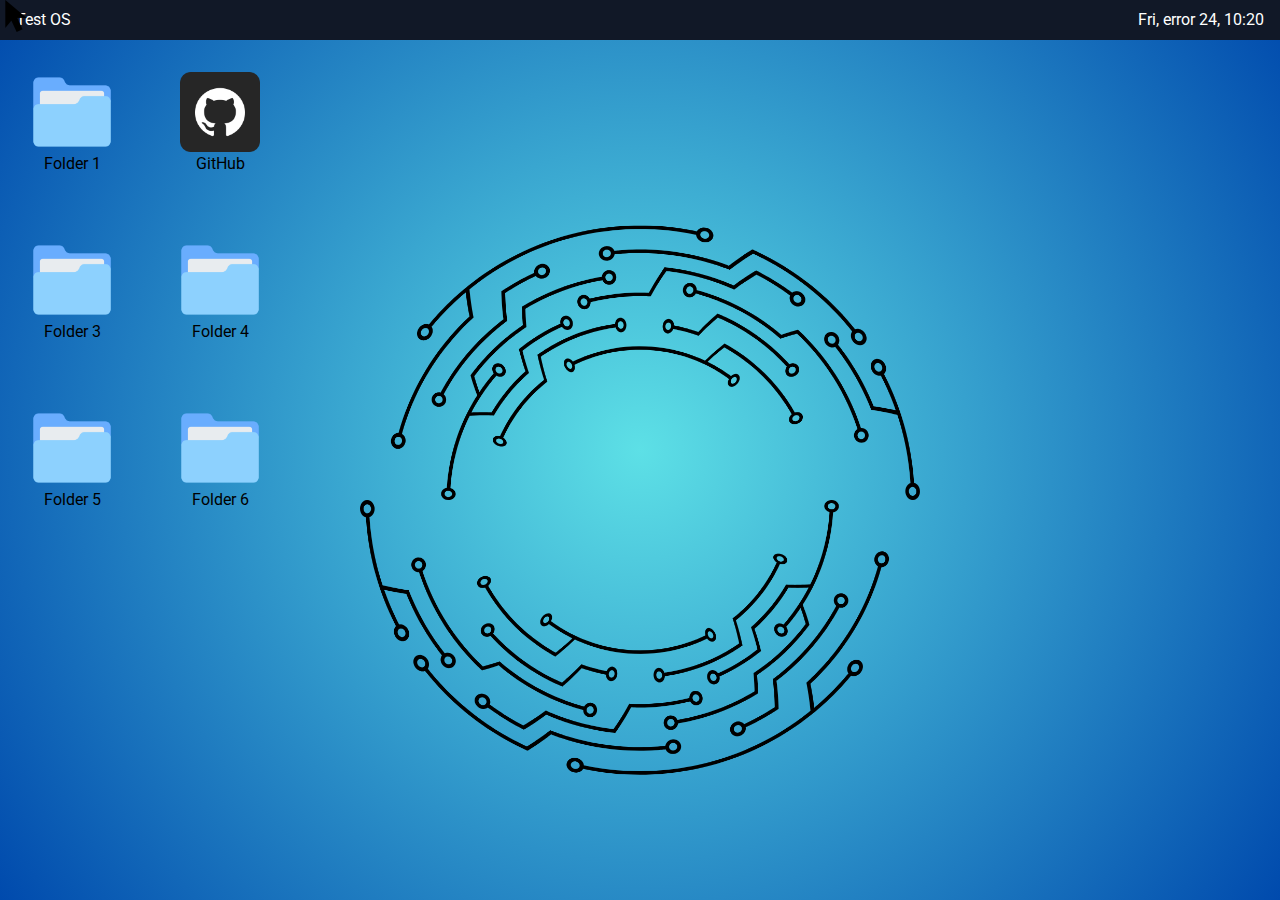
<file: index.html>
<!DOCTYPE html>
<html lang="en">
<head>
    <meta charset="UTF-8">
    <meta name="viewport" content="width=device-width, initial-scale=1.0">
    <title>Desktop Simulator</title>
    <link rel="preconnect" href="https://fonts.googleapis.com">
    <link rel="preconnect" href="https://fonts.gstatic.com" crossorigin>
    <link href="https://fonts.googleapis.com/css2?family=Roboto&display=swap" rel="stylesheet">
    <link rel="stylesheet" href="src/style/main.css">
</head>
<body>
    <div class="cursor-custom z-50 absolute pointer-events-none" id="cursor-custom">
        <img src="src/images/cursor.png" alt="cursor">
    </div>
    <div class="flex header-control-panel bg-gray-900 h-10 flex-row justify-between prevent-select">
        <p class="pt-2 ml-4 text-white font-sans">Test OS</p>
        <p class="pt-2 mr-4 text-white font-sans" data="output"><span id="time"></span></p>
    </div>
    <div class="main absolute z-20">
        <div class="icon1-2-container block prevent-select">
            <div class="icon" data-folder1>
            <img class="pointer-events-none h-20 w-20 inline-block" src="src/images/folder.png" alt="Folder 1">
            <p class="font-sans flex pl-3 w-fit text-black text-center">Folder 1</p>
            </div>
            <div class="icon" data-folder2>
                <img class="pointer-events-none h-20 w-20 inline-block" src="src/images/github.png" alt="Github">
                <p class="font-sans flex pl-4 w-fit text-black text-center">GitHub</p>
            </div>
        </div>
        <div class="icon3-4-container block prevent-select">
            <div class="icon" data-folder3>
                <img class="pointer-events-none h-20 w-20 inline-block" data="accent" src="src/images/folder.png" alt="Folder 1">
                <p class="font-sans flex pl-3 w-fit text-black text-center">Folder 3</p>
            </div>
            <div class="icon" data-folder4>
                <img class="pointer-events-none h-20 w-20 inline-block" data="accent" src="src/images/folder.png" alt="Folder 1">
                <p class="font-sans flex pl-3 w-fit text-black text-center">Folder 4</p>
            </div>
        </div>
        <div class="icon5-6-container block prevent-select z-20">
            <div class="icon" data-folder5>
                <img class="pointer-events-none h-20 w-20 inline-block" data="accent" src="src/images/folder.png" alt="Folder 1">
                <p class="font-sans flex pl-3 w-fit text-black text-center">Folder 5</p>
            </div>
            <div class="icon" data-folder6>
                <img class="pointer-events-none h-20 w-20 inline-block" data="accent" src="src/images/folder.png" alt="Folder 1">
                <p class="font-sans flex pl-3 w-fit text-black text-center">Folder 6</p>
            </div>
        </div>
    </div>
    <div class="logo flex relative justify-center z-10 position pointer-events-none">
        <img class="logo-size" src="src/images/Logo.png" alt="logo">
    </div>
    <!-- <iframe crossorigin='anonymous' src="https://github.com/alxww55" frameborder="0"></iframe> -->
</body>
<script src="src/script/main.js" type="module"></script>
</html>
</file>
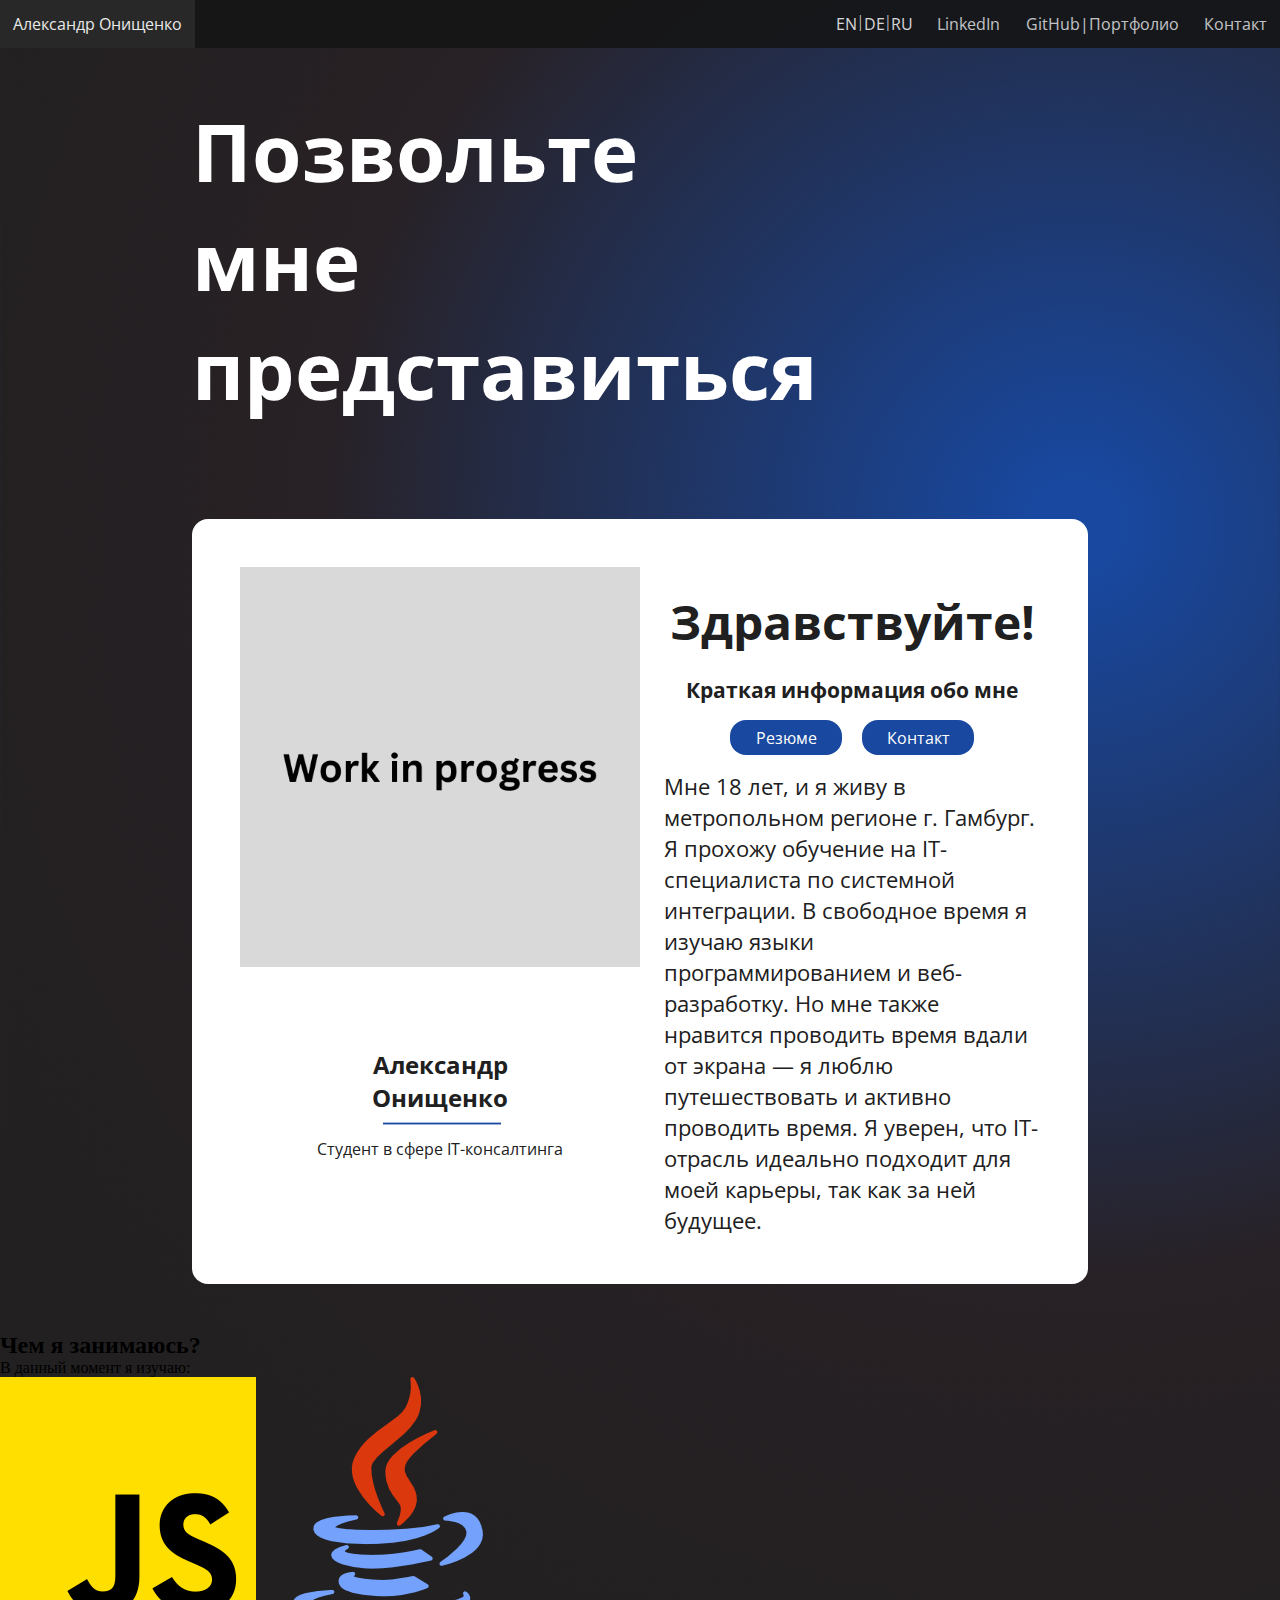
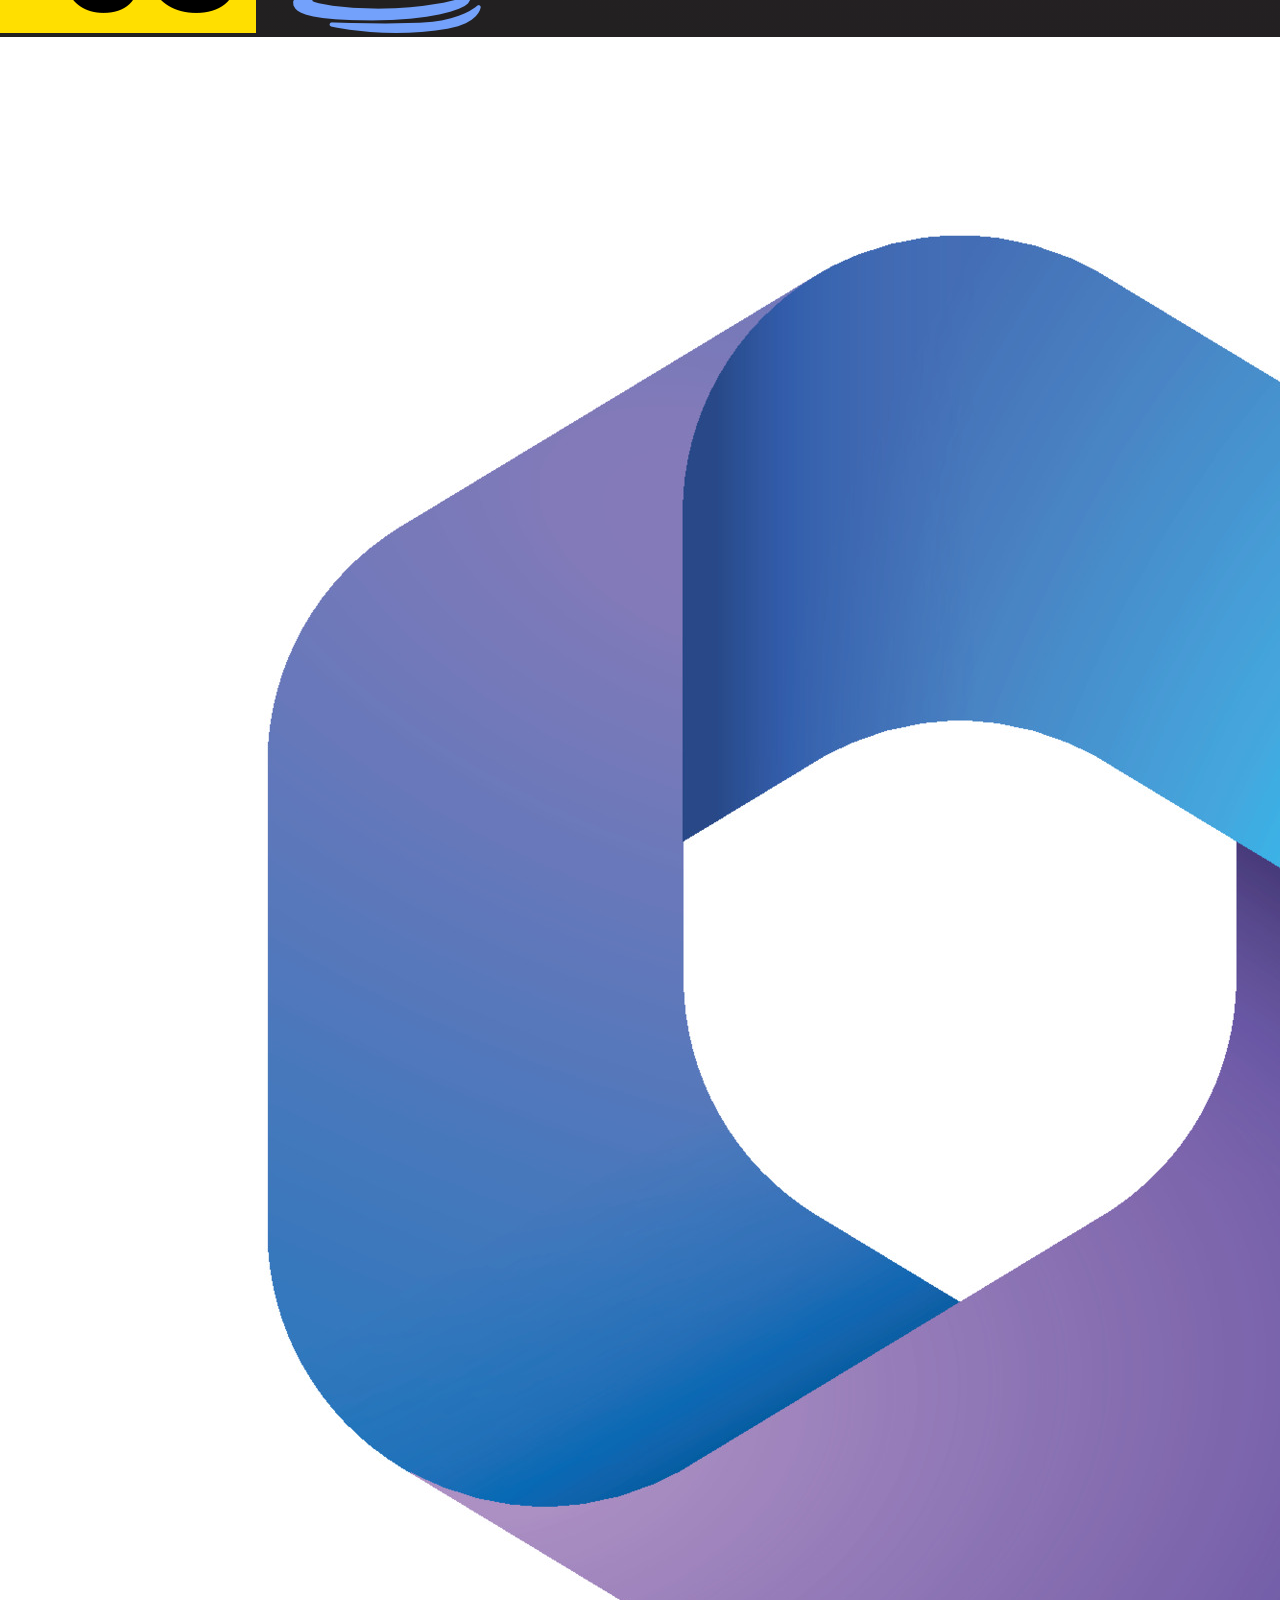
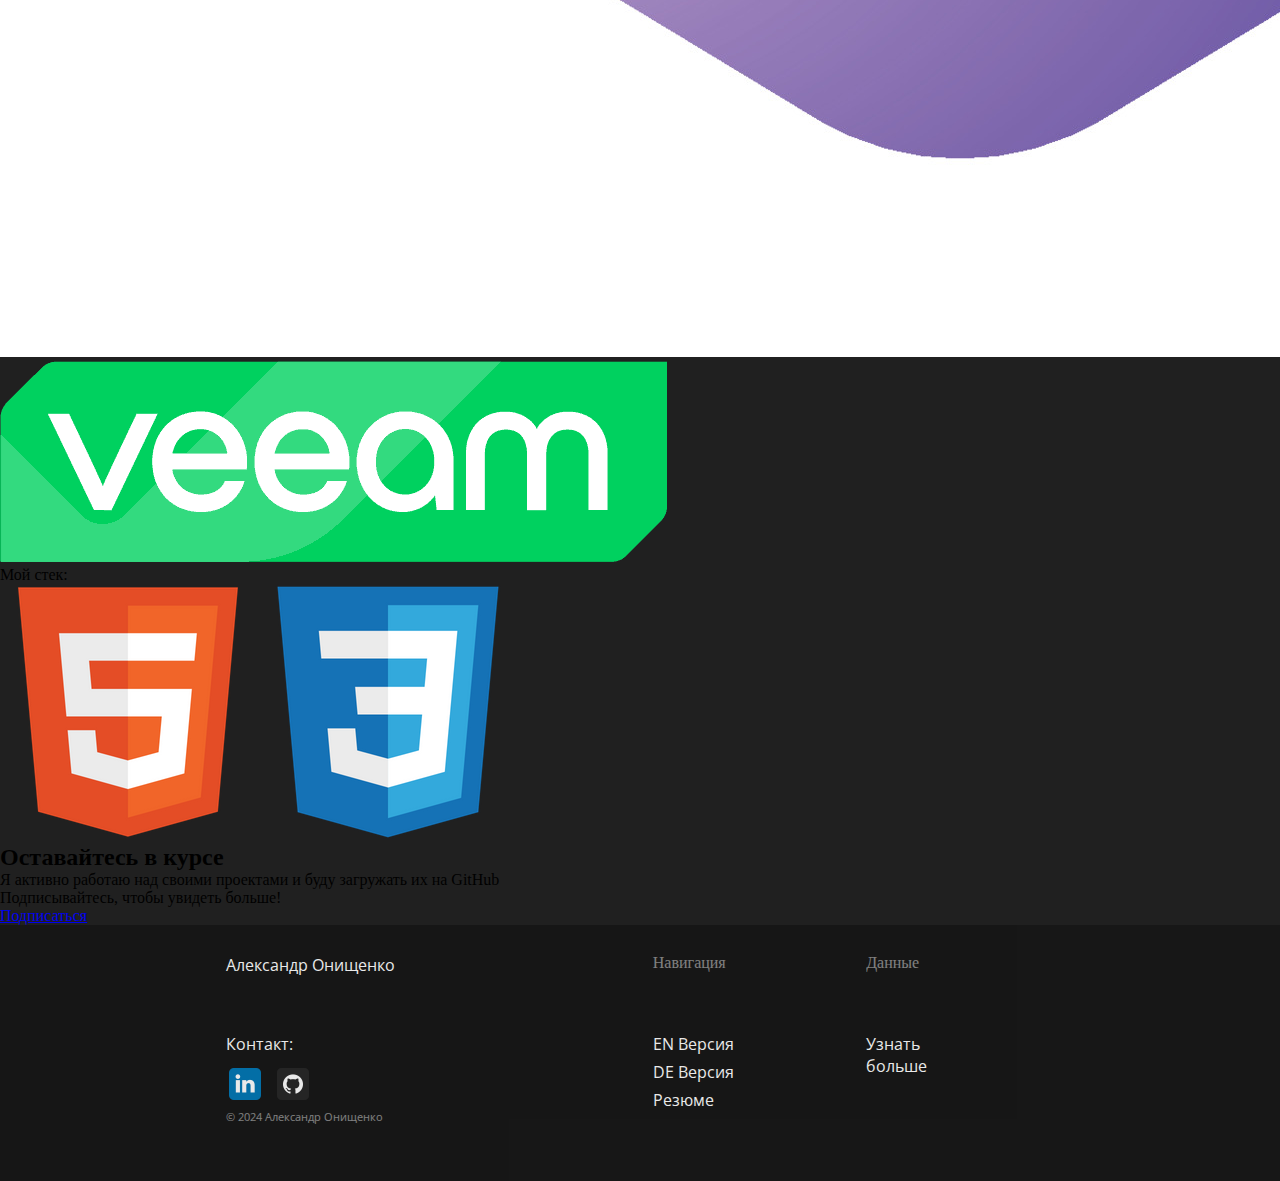
<file: index-ru.html>
<!DOCTYPE html>
<html lang="en">

<head>
    <meta charset="UTF-8">
    <meta name="viewport" content="width=device-width, initial-scale=1.0">
    <title>А. Онищенко | Home</title>
    <link rel="shortcut icon" href="static/images/home.png" type="image/x-icon">
    <link rel="preconnect" href="https://fonts.googleapis.com">
    <link rel="preconnect" href="https://fonts.gstatic.com" crossorigin>
    <link href="https://fonts.googleapis.com/css2?family=Open+Sans:ital,wght@0,300..800;1,300..800&display=swap"
        rel="stylesheet">
    <link rel="stylesheet" href="static/styles/navpanel-dark.css">
    <link rel="stylesheet" href="static/styles/contents-dark.css">
    <link rel="stylesheet" href="static/styles/footer-dark.css">
    <style>
        body {
            background-image:
            radial-gradient(circle farthest-corner at 84% 12%, rgb(24 72 160) 1%, rgb(40 33 37) 19%, rgb(34 32 33) 30%, rgb(32, 32, 32) 50%);
            position: relative;
            background-size: 100% 200%;
            background: -ms-radial-gradient(circle farthest-corner at 84% 12%, rgb(24 72 160) 1%, rgb(40 33 37) 19%, rgb(34 32 33) 30%, rgb(32, 32, 32) 50%); /* IE10 */  
            background: -moz-radial-gradient(circle farthest-corner at 84% 12%, rgb(24 72 160) 1%, rgb(40 33 37) 19%, rgb(34 32 33) 30%, rgb(32, 32, 32) 50%); /* FF 3.6+ */  
            background: -webkit-radial-gradient(circle farthest-corner at 84% 12%, rgb(24 72 160) 1%, rgb(40 33 37) 19%, rgb(34 32 33) 30%, rgb(32, 32, 32) 50%); /* Safari 5.1+, Chrome 10+ */  
            background: -webkit-gradient(radial, circle farthest-corner at 84% 12%, rgb(24 72 160) 1%, rgb(40 33 37) 19%, rgb(34 32 33) 30%, rgb(32, 32, 32) 50%); /* Safari 4+, Chrome 2+ */  
            filter: progid:DXImageTransform.Microsoft.gradient(startColorstr='#000000', endColorstr=transparent); /* IE6 & IE7 */  
            background: -o-radial-gradient(circle farthest-corner at 84% 12%, rgb(24 72 160) 1%, rgb(40 33 37) 19%, rgb(34 32 33) 30%, rgb(32, 32, 32) 50%); /* Opera 11.10 */  
            background: radial-gradient(circle farthest-corner at 84% 12%, rgb(24 72 160) 1%, rgb(40 33 37) 19%, rgb(34 32 33) 30%, rgb(32, 32, 32) 50%); /* the standard */  
            -ms-filter: "progid:DXImageTransform.Microsoft.gradient(startColorstr='#000000', endColorstr=transparent)"; /* IE8+ */  
            z-index: 1;
        }
    </style>
</head>

<body>
    <header>
        <div class="header-dark">
            <div class="navpanel-dark">
                <nav>
                    <ul>
                        <li><a href="index.html">Александр Онищенко</a></li>
                    </ul>
                </nav>
                <nav>
                    <ul>
                        <div class="language-sel-dark">
                            <li><a href="index.html">EN</a></li>
                            <p>|</p>
                            <li><a href="index-de.html">DE</a></li>
                            <p>|</p>
                            <li><a class="last-language-bar-margin-right" href="index-ru.html">RU</a></li>
                        </div>
                        <div class="dropbox-dark">
                            <button class="nav-btn-dark">&#9776</button>
                            <div class="dropbox-links-dark">
                                <li><a href="https://www.linkedin.com/in/oleksandr-onishchenko"
                                        target="_blank">LinkedIn</a></li>
                                <li><a href="https://github.com/alxww55" target="_blank">GitHub|Портфолио</a></li>
                                <li><a href="#">Контакт</a></li>
                            </div>
                        </div>
                    </ul>
                </nav>
            </div>
        </div>
    </header>
    <main>
        <div class="main-container">
            <div class="introducing-header-dark">
                <h1 id="ru-h1">Позвольте<br>мне<br>представиться</h1>
            </div> 
            <div class="main-body-dark">
                <div class="photo-cont-dark">
                <div class="photo-avatar-dark">
                    <img src="static/images/Work in progress.png" alt="Photo from Oleksandr Onishchenko">
                </div>
                <div class="text-card-dark">
                    <h2>Александр</h2>
                    <h2>Онищенко</h2>
                    <img src="static/images/separator-bar-darkblue.png" alt="Separator bar">
                    <p>Студент в сфере IT-консалтинга</p>
                </div>
                </div>
                <div class="text-cont-dark">
                <h1 id="ru-version">Здравствуйте!</h1>
                <h3 id="ru-information">Краткая информация обо мне</h3>
                <div class="buttons-dark">
                    <div class="cv-show-button-dark">
                        <a href="#">Резюме</a>
                    </div>
                    <div class="contact-button-dark">
                        <a href="#">Контакт</a>
                    </div>
                </div>
                <div class="about-me-dark">
                    <p> Мне 18 лет, и я живу в метропольном регионе г. Гамбург. Я прохожу обучение на IT-специалиста по системной
                        интеграции. В свободное время я изучаю языки программированием и веб-разработку. Но мне также
                        нравится проводить время вдали от экрана — я люблю путешествовать и активно проводить время. Я уверен, что IT-отрасль идеально подходит для моей карьеры, так как за
                        ней будущее.
                    </p>
                </div>
            </div>
            </div>
            <div class="skills-dark">
                <h2 id="ru-h1">Чем я занимаюсь?</h2>
            </div>
            <div class="skills-container-dark">
                <p id="ru-information">В данный момент я изучаю: </p>
                <div class="logos-container-dark">
                    <img src="static/images/js.png" alt="JavaScript">
                    <img src="static/images/java.png" alt="Java logo">
                    <img src="static/images/ms365.jpg" alt="MS 365">
                    <img src="static/images/veeam.png" alt="Veeam">
                </div>
                    <p id="ru-information">Мой стек: </p>
                <div class="logos-container-dark">
                        <img src="static/images/html5.png" alt="HTML5 Logo">
                        <img src="static/images/css3.png" alt="CSS3 Logo">
                </div>
            </div>
            <div class="coming-soon-dark">
                <h2 id="ru-h1">Оставайтесь в курсе</h2>
            </div>
            <div class="coming-soon-container">
                <p id="ru-information">Я активно работаю над своими проектами и буду загружать их на GitHub</p>
                <p id="ru-information">Подписывайтесь, чтобы увидеть больше!</p>
                <div class="follow-me-btn">
                    <div class="follow-me-dark">
                        <a href="https://github.com/alxww55" target="_blank">Подписаться</a>
                    </div>
                </div>
            </div>
        </div>
    </main>
    <footer>
        <div class="footer-dark">
            <div class="footer-left-side">
                <div class="name-footer-dark">
                    <p id="ru-information">Александр Онищенко</p>
                </div>
                <div class="text-left-footer">
                    <p id="ru-information">Контакт:</p>
                    <div class="contact-icons-footer">
                        <a href="https://www.linkedin.com/in/oleksandr-onishchenko"><img
                                src="static/images/linkedin.png" alt="LinkedIn Icon"></a></li>
                        <a href="https://github.com/alxww55"><img src="static/images/github.png" alt="GitHub Icon"></a>
                    </div>
                    <p class="copyright">© 2024 Александр Онищенко</p>
                </div>
            </div>
            <div class="footer-right-side">
                <div class="info-footer-right">
                    <p id="ru-information">Навигация</p>
                    <ul>
                        <li><a href="index-en.html">EN Версия</a></li>
                        <li><a href="index-de.html">DE Версия</a></li>
                        <li><a href="#">Резюме</a></li>
                    </ul>
                </div>
            </div>
            <div class="cookies-info">
                <p id="ru-information">Данные</p>
                <ul>
                    <li><a href="">Узнать больше</a></li>
                </ul>
            </div>
        </div>
    </footer>
</body>

</html>
</file>
<file: src/style/main.css>
*, ::before, ::after {
  --tw-border-spacing-x: 0;
  --tw-border-spacing-y: 0;
  --tw-translate-x: 0;
  --tw-translate-y: 0;
  --tw-rotate: 0;
  --tw-skew-x: 0;
  --tw-skew-y: 0;
  --tw-scale-x: 1;
  --tw-scale-y: 1;
  --tw-pan-x:  ;
  --tw-pan-y:  ;
  --tw-pinch-zoom:  ;
  --tw-scroll-snap-strictness: proximity;
  --tw-gradient-from-position:  ;
  --tw-gradient-via-position:  ;
  --tw-gradient-to-position:  ;
  --tw-ordinal:  ;
  --tw-slashed-zero:  ;
  --tw-numeric-figure:  ;
  --tw-numeric-spacing:  ;
  --tw-numeric-fraction:  ;
  --tw-ring-inset:  ;
  --tw-ring-offset-width: 0px;
  --tw-ring-offset-color: #fff;
  --tw-ring-color: rgb(59 130 246 / 0.5);
  --tw-ring-offset-shadow: 0 0 #0000;
  --tw-ring-shadow: 0 0 #0000;
  --tw-shadow: 0 0 #0000;
  --tw-shadow-colored: 0 0 #0000;
  --tw-blur:  ;
  --tw-brightness:  ;
  --tw-contrast:  ;
  --tw-grayscale:  ;
  --tw-hue-rotate:  ;
  --tw-invert:  ;
  --tw-saturate:  ;
  --tw-sepia:  ;
  --tw-drop-shadow:  ;
  --tw-backdrop-blur:  ;
  --tw-backdrop-brightness:  ;
  --tw-backdrop-contrast:  ;
  --tw-backdrop-grayscale:  ;
  --tw-backdrop-hue-rotate:  ;
  --tw-backdrop-invert:  ;
  --tw-backdrop-opacity:  ;
  --tw-backdrop-saturate:  ;
  --tw-backdrop-sepia:  ;
  --tw-contain-size:  ;
  --tw-contain-layout:  ;
  --tw-contain-paint:  ;
  --tw-contain-style:  ;
}

::backdrop {
  --tw-border-spacing-x: 0;
  --tw-border-spacing-y: 0;
  --tw-translate-x: 0;
  --tw-translate-y: 0;
  --tw-rotate: 0;
  --tw-skew-x: 0;
  --tw-skew-y: 0;
  --tw-scale-x: 1;
  --tw-scale-y: 1;
  --tw-pan-x:  ;
  --tw-pan-y:  ;
  --tw-pinch-zoom:  ;
  --tw-scroll-snap-strictness: proximity;
  --tw-gradient-from-position:  ;
  --tw-gradient-via-position:  ;
  --tw-gradient-to-position:  ;
  --tw-ordinal:  ;
  --tw-slashed-zero:  ;
  --tw-numeric-figure:  ;
  --tw-numeric-spacing:  ;
  --tw-numeric-fraction:  ;
  --tw-ring-inset:  ;
  --tw-ring-offset-width: 0px;
  --tw-ring-offset-color: #fff;
  --tw-ring-color: rgb(59 130 246 / 0.5);
  --tw-ring-offset-shadow: 0 0 #0000;
  --tw-ring-shadow: 0 0 #0000;
  --tw-shadow: 0 0 #0000;
  --tw-shadow-colored: 0 0 #0000;
  --tw-blur:  ;
  --tw-brightness:  ;
  --tw-contrast:  ;
  --tw-grayscale:  ;
  --tw-hue-rotate:  ;
  --tw-invert:  ;
  --tw-saturate:  ;
  --tw-sepia:  ;
  --tw-drop-shadow:  ;
  --tw-backdrop-blur:  ;
  --tw-backdrop-brightness:  ;
  --tw-backdrop-contrast:  ;
  --tw-backdrop-grayscale:  ;
  --tw-backdrop-hue-rotate:  ;
  --tw-backdrop-invert:  ;
  --tw-backdrop-opacity:  ;
  --tw-backdrop-saturate:  ;
  --tw-backdrop-sepia:  ;
  --tw-contain-size:  ;
  --tw-contain-layout:  ;
  --tw-contain-paint:  ;
  --tw-contain-style:  ;
}

/*
! tailwindcss v3.4.17 | MIT License | https://tailwindcss.com
*/

/*
1. Prevent padding and border from affecting element width. (https://github.com/mozdevs/cssremedy/issues/4)
2. Allow adding a border to an element by just adding a border-width. (https://github.com/tailwindcss/tailwindcss/pull/116)
*/

*,
::before,
::after {
  box-sizing: border-box;
  /* 1 */
  border-width: 0;
  /* 2 */
  border-style: solid;
  /* 2 */
  border-color: #e5e7eb;
  /* 2 */
}

::before,
::after {
  --tw-content: '';
}

/*
1. Use a consistent sensible line-height in all browsers.
2. Prevent adjustments of font size after orientation changes in iOS.
3. Use a more readable tab size.
4. Use the user's configured `sans` font-family by default.
5. Use the user's configured `sans` font-feature-settings by default.
6. Use the user's configured `sans` font-variation-settings by default.
7. Disable tap highlights on iOS
*/

html,
:host {
  line-height: 1.5;
  /* 1 */
  -webkit-text-size-adjust: 100%;
  /* 2 */
  -moz-tab-size: 4;
  /* 3 */
  -o-tab-size: 4;
     tab-size: 4;
  /* 3 */
  font-family: Roboto, sans-serif;
  /* 4 */
  font-feature-settings: normal;
  /* 5 */
  font-variation-settings: normal;
  /* 6 */
  -webkit-tap-highlight-color: transparent;
  /* 7 */
}

/*
1. Remove the margin in all browsers.
2. Inherit line-height from `html` so users can set them as a class directly on the `html` element.
*/

body {
  margin: 0;
  /* 1 */
  line-height: inherit;
  /* 2 */
}

/*
1. Add the correct height in Firefox.
2. Correct the inheritance of border color in Firefox. (https://bugzilla.mozilla.org/show_bug.cgi?id=190655)
3. Ensure horizontal rules are visible by default.
*/

hr {
  height: 0;
  /* 1 */
  color: inherit;
  /* 2 */
  border-top-width: 1px;
  /* 3 */
}

/*
Add the correct text decoration in Chrome, Edge, and Safari.
*/

abbr:where([title]) {
  -webkit-text-decoration: underline dotted;
          text-decoration: underline dotted;
}

/*
Remove the default font size and weight for headings.
*/

h1,
h2,
h3,
h4,
h5,
h6 {
  font-size: inherit;
  font-weight: inherit;
}

/*
Reset links to optimize for opt-in styling instead of opt-out.
*/

a {
  color: inherit;
  text-decoration: inherit;
}

/*
Add the correct font weight in Edge and Safari.
*/

b,
strong {
  font-weight: bolder;
}

/*
1. Use the user's configured `mono` font-family by default.
2. Use the user's configured `mono` font-feature-settings by default.
3. Use the user's configured `mono` font-variation-settings by default.
4. Correct the odd `em` font sizing in all browsers.
*/

code,
kbd,
samp,
pre {
  font-family: ui-monospace, SFMono-Regular, Menlo, Monaco, Consolas, "Liberation Mono", "Courier New", monospace;
  /* 1 */
  font-feature-settings: normal;
  /* 2 */
  font-variation-settings: normal;
  /* 3 */
  font-size: 1em;
  /* 4 */
}

/*
Add the correct font size in all browsers.
*/

small {
  font-size: 80%;
}

/*
Prevent `sub` and `sup` elements from affecting the line height in all browsers.
*/

sub,
sup {
  font-size: 75%;
  line-height: 0;
  position: relative;
  vertical-align: baseline;
}

sub {
  bottom: -0.25em;
}

sup {
  top: -0.5em;
}

/*
1. Remove text indentation from table contents in Chrome and Safari. (https://bugs.chromium.org/p/chromium/issues/detail?id=999088, https://bugs.webkit.org/show_bug.cgi?id=201297)
2. Correct table border color inheritance in all Chrome and Safari. (https://bugs.chromium.org/p/chromium/issues/detail?id=935729, https://bugs.webkit.org/show_bug.cgi?id=195016)
3. Remove gaps between table borders by default.
*/

table {
  text-indent: 0;
  /* 1 */
  border-color: inherit;
  /* 2 */
  border-collapse: collapse;
  /* 3 */
}

/*
1. Change the font styles in all browsers.
2. Remove the margin in Firefox and Safari.
3. Remove default padding in all browsers.
*/

button,
input,
optgroup,
select,
textarea {
  font-family: inherit;
  /* 1 */
  font-feature-settings: inherit;
  /* 1 */
  font-variation-settings: inherit;
  /* 1 */
  font-size: 100%;
  /* 1 */
  font-weight: inherit;
  /* 1 */
  line-height: inherit;
  /* 1 */
  letter-spacing: inherit;
  /* 1 */
  color: inherit;
  /* 1 */
  margin: 0;
  /* 2 */
  padding: 0;
  /* 3 */
}

/*
Remove the inheritance of text transform in Edge and Firefox.
*/

button,
select {
  text-transform: none;
}

/*
1. Correct the inability to style clickable types in iOS and Safari.
2. Remove default button styles.
*/

button,
input:where([type='button']),
input:where([type='reset']),
input:where([type='submit']) {
  -webkit-appearance: button;
  /* 1 */
  background-color: transparent;
  /* 2 */
  background-image: none;
  /* 2 */
}

/*
Use the modern Firefox focus style for all focusable elements.
*/

:-moz-focusring {
  outline: auto;
}

/*
Remove the additional `:invalid` styles in Firefox. (https://github.com/mozilla/gecko-dev/blob/2f9eacd9d3d995c937b4251a5557d95d494c9be1/layout/style/res/forms.css#L728-L737)
*/

:-moz-ui-invalid {
  box-shadow: none;
}

/*
Add the correct vertical alignment in Chrome and Firefox.
*/

progress {
  vertical-align: baseline;
}

/*
Correct the cursor style of increment and decrement buttons in Safari.
*/

::-webkit-inner-spin-button,
::-webkit-outer-spin-button {
  height: auto;
}

/*
1. Correct the odd appearance in Chrome and Safari.
2. Correct the outline style in Safari.
*/

[type='search'] {
  -webkit-appearance: textfield;
  /* 1 */
  outline-offset: -2px;
  /* 2 */
}

/*
Remove the inner padding in Chrome and Safari on macOS.
*/

::-webkit-search-decoration {
  -webkit-appearance: none;
}

/*
1. Correct the inability to style clickable types in iOS and Safari.
2. Change font properties to `inherit` in Safari.
*/

::-webkit-file-upload-button {
  -webkit-appearance: button;
  /* 1 */
  font: inherit;
  /* 2 */
}

/*
Add the correct display in Chrome and Safari.
*/

summary {
  display: list-item;
}

/*
Removes the default spacing and border for appropriate elements.
*/

blockquote,
dl,
dd,
h1,
h2,
h3,
h4,
h5,
h6,
hr,
figure,
p,
pre {
  margin: 0;
}

fieldset {
  margin: 0;
  padding: 0;
}

legend {
  padding: 0;
}

ol,
ul,
menu {
  list-style: none;
  margin: 0;
  padding: 0;
}

/*
Reset default styling for dialogs.
*/

dialog {
  padding: 0;
}

/*
Prevent resizing textareas horizontally by default.
*/

textarea {
  resize: vertical;
}

/*
1. Reset the default placeholder opacity in Firefox. (https://github.com/tailwindlabs/tailwindcss/issues/3300)
2. Set the default placeholder color to the user's configured gray 400 color.
*/

input::-moz-placeholder, textarea::-moz-placeholder {
  opacity: 1;
  /* 1 */
  color: #9ca3af;
  /* 2 */
}

input::placeholder,
textarea::placeholder {
  opacity: 1;
  /* 1 */
  color: #9ca3af;
  /* 2 */
}

/*
Set the default cursor for buttons.
*/

button,
[role="button"] {
  cursor: pointer;
}

/*
Make sure disabled buttons don't get the pointer cursor.
*/

:disabled {
  cursor: default;
}

/*
1. Make replaced elements `display: block` by default. (https://github.com/mozdevs/cssremedy/issues/14)
2. Add `vertical-align: middle` to align replaced elements more sensibly by default. (https://github.com/jensimmons/cssremedy/issues/14#issuecomment-634934210)
   This can trigger a poorly considered lint error in some tools but is included by design.
*/

img,
svg,
video,
canvas,
audio,
iframe,
embed,
object {
  display: block;
  /* 1 */
  vertical-align: middle;
  /* 2 */
}

/*
Constrain images and videos to the parent width and preserve their intrinsic aspect ratio. (https://github.com/mozdevs/cssremedy/issues/14)
*/

img,
video {
  max-width: 100%;
  height: auto;
}

/* Make elements with the HTML hidden attribute stay hidden by default */

[hidden]:where(:not([hidden="until-found"])) {
  display: none;
}

.pointer-events-none {
  pointer-events: none;
}

.visible {
  visibility: visible;
}

.collapse {
  visibility: collapse;
}

.fixed {
  position: fixed;
}

.absolute {
  position: absolute;
}

.relative {
  position: relative;
}

.bottom-0 {
  bottom: 0px;
}

.bottom-1 {
  bottom: 0.25rem;
}

.bottom-20 {
  bottom: 5rem;
}

.left-1 {
  left: 0.25rem;
}

.right-1 {
  right: 0.25rem;
}

.right-auto {
  right: auto;
}

.z-10 {
  z-index: 10;
}

.z-20 {
  z-index: 20;
}

.z-30 {
  z-index: 30;
}

.z-50 {
  z-index: 50;
}

.col-span-2 {
  grid-column: span 2 / span 2;
}

.mx-2 {
  margin-left: 0.5rem;
  margin-right: 0.5rem;
}

.ml-2 {
  margin-left: 0.5rem;
}

.ml-3 {
  margin-left: 0.75rem;
}

.ml-4 {
  margin-left: 1rem;
}

.mr-4 {
  margin-right: 1rem;
}

.mt-1 {
  margin-top: 0.25rem;
}

.mt-2 {
  margin-top: 0.5rem;
}

.block {
  display: block;
}

.inline-block {
  display: inline-block;
}

.flex {
  display: flex;
}

.table {
  display: table;
}

.inline-table {
  display: inline-table;
}

.grid {
  display: grid;
}

.contents {
  display: contents;
}

.hidden {
  display: none;
}

.h-10 {
  height: 2.5rem;
}

.h-2 {
  height: 0.5rem;
}

.h-20 {
  height: 5rem;
}

.h-24 {
  height: 6rem;
}

.h-60 {
  height: 15rem;
}

.h-8 {
  height: 2rem;
}

.h-80 {
  height: 20rem;
}

.w-20 {
  width: 5rem;
}

.w-60 {
  width: 15rem;
}

.w-80 {
  width: 20rem;
}

.w-fit {
  width: -moz-fit-content;
  width: fit-content;
}

.max-w-fit {
  max-width: -moz-fit-content;
  max-width: fit-content;
}

.border-collapse {
  border-collapse: collapse;
}

.transform {
  transform: translate(var(--tw-translate-x), var(--tw-translate-y)) rotate(var(--tw-rotate)) skewX(var(--tw-skew-x)) skewY(var(--tw-skew-y)) scaleX(var(--tw-scale-x)) scaleY(var(--tw-scale-y));
}

.cursor-default {
  cursor: default;
}

.resize {
  resize: both;
}

.grid-cols-2 {
  grid-template-columns: repeat(2, minmax(0, 1fr));
}

.grid-rows-2 {
  grid-template-rows: repeat(2, minmax(0, 1fr));
}

.flex-row {
  flex-direction: row;
}

.items-center {
  align-items: center;
}

.justify-center {
  justify-content: center;
}

.justify-between {
  justify-content: space-between;
}

.gap-2 {
  gap: 0.5rem;
}

.border {
  border-width: 1px;
}

.bg-black {
  --tw-bg-opacity: 1;
  background-color: rgb(0 0 0 / var(--tw-bg-opacity, 1));
}

.bg-blue-500 {
  --tw-bg-opacity: 1;
  background-color: rgb(59 130 246 / var(--tw-bg-opacity, 1));
}

.bg-gray-800 {
  --tw-bg-opacity: 1;
  background-color: rgb(31 41 55 / var(--tw-bg-opacity, 1));
}

.bg-gray-900 {
  --tw-bg-opacity: 1;
  background-color: rgb(17 24 39 / var(--tw-bg-opacity, 1));
}

.pl-2 {
  padding-left: 0.5rem;
}

.pl-3 {
  padding-left: 0.75rem;
}

.pl-4 {
  padding-left: 1rem;
}

.pl-5 {
  padding-left: 1.25rem;
}

.pl-6 {
  padding-left: 1.5rem;
}

.pt-2 {
  padding-top: 0.5rem;
}

.text-left {
  text-align: left;
}

.text-center {
  text-align: center;
}

.align-middle {
  vertical-align: middle;
}

.font-sans {
  font-family: Roboto, sans-serif;
}

.text-black {
  --tw-text-opacity: 1;
  color: rgb(0 0 0 / var(--tw-text-opacity, 1));
}

.text-white {
  --tw-text-opacity: 1;
  color: rgb(255 255 255 / var(--tw-text-opacity, 1));
}

.underline {
  text-decoration-line: underline;
}

.outline {
  outline-style: solid;
}

/*Some configs*/

html {
  background-image: radial-gradient(circle, #5de0e6, #004aad);
  background-attachment: fixed;
  cursor: none;
}

.cursor-custom {
  width: 2em;
  height: 2em;
}

.roboto {
  font-family: "Roboto",  serif;
  font-optical-sizing: auto;
  font-weight: 400;
  font-style: normal;
  font-variation-settings:
      "wdth" 100;
}

.prevent-select {
  -webkit-user-select: none;
  /* Safari */
  /* IE 10 and IE 11 */
  -moz-user-select: none;
       user-select: none;
  /* Standard syntax */
}

.icon {
  display: inline-block;
  margin: 2em;
}

/* .icon:hover {
    background-color: #004d87;
    opacity: 0.5;
} */

.position {
  margin-top: 20vh;
  margin-bottom: auto;
  /* bottom: 50%;
    -ms-transform: translateY(-50%);
    transform: translateY(-50%);
    left: 50%;
    -ms-transform: translateX(-50%);
    transform: translateX(-50%); */
}

.logo-size {
  width: 35em;
}
</file>
<file: static/styles/navpanel-dark.css>
* {
    margin: 0;
    padding: 0;
}

.open-sans {
  font-family: "Open Sans", sans-serif;
  font-optical-sizing: auto;
  font-weight: 200;
  font-style: normal;
  font-variation-settings:
    "wdth" 100;
}

.header-dark {
    margin: 0;
    padding: 0;
    top: 0;
    width: 100%;
    display: block;
    position: fixed;
}

.navpanel-dark, .language-sel-dark, .dropbox-dark, .dropbox-links-dark {
    display: flex;
    background-color: rgb(22, 22, 22);
    color: white;
    opacity: 0.9;
    justify-content: space-between;
}

.navpanel-dark>nav>ul, .language-sel-dark>nav>ul {
    display: flex;
    list-style: none;
    margin: 0;
    padding: 0;
    align-items: center;
}
.navpanel-dark>nav>ul>li>a, .dropbox-links-dark>li>a {
    display: block;
    padding: 0.8em;
    text-decoration: none;
    font-family: "Open Sans";
    color: white;
}

.language-sel-dark>li>a {
    display: block;
    padding-bottom: 0.8em;
    padding-top: 0.8em;
    text-decoration: none;
    font-family: "Open Sans";
    color: white;
}

.language-sel-dark>p {
    padding-bottom: 0.8em;
    padding-top: 0.8em;
    padding-inline: 0.1em;    
}

.last-language-bar-margin-right {
    margin-right: 0.7em;
}

.navpanel-dark a:hover {
    background-color: rgb(42, 42, 42);
}

.nav-btn-dark {
    display: none;
}

@media (max-width: 820px) {
    .nav-btn-dark {
        display: block;
        font-size: 1.5em;
        padding-bottom: 0.1em;
        margin-right: 0.5em;
        border: none;
        background-color: rgb(22, 22, 22);
        color: white;

    }
    .dropbox-links-dark {
        display: none;
    }
    .nav-btn-dark:hover {
        background-color: rgb(42, 42, 42);
    }
    .dropbox-dark:hover .dropbox-links-dark {
        display: block;
        position: absolute;
        right: 1em;
        opacity: 1;
        background-color: rgb(22, 22, 22);
    }
    .navpanel-dark {
        justify-content: space-between;
    }
}
</file>
<file: static/styles/contents-dark.css>
* {
    margin: 0;
    padding: 0;
}

.open-sans {
    font-family: "Open Sans", sans-serif;
    font-optical-sizing: auto;
    font-weight: 200;
    font-style: normal;
    font-variation-settings:
      "wdth" 100;
}

.introducing-header-dark {
    display: block;
    max-width: 70%;
    text-align: left;
    margin-top: 6em;
    font-family: "Open Sans";
    color: white;
    margin-inline: auto;
}

.main-body-dark {
    display: grid;
    position: static;
    max-width: 70%;
    border-radius: 1em;
    grid-template-columns: repeat(12, 1fr);
    grid-template-rows: repeat(1, 1fr);
    background-color: white;
    color: rgb(32, 32, 32);
    text-align: center;
    margin-top: 6em;
    margin-inline: auto;
    margin-bottom: 3em;
    font-family: "Open Sans";
}

.photo-cont-dark {
    display: grid;
    grid-column: 1/7;
    grid-row: 1/2;
    grid-template-columns: repeat(2, 1fr);
    grid-template-rows: 1, 1fr, 2, 0.5fr;
    margin-left: 3em;
}

.photo-avatar-dark {
    display: block;
    /*width: 100%;
    height: 100%;*/
    grid-column: 1/3;
}

.photo-avatar-dark>img {
    width: 100%;
    grid-column: 1/3;
    grid-row: 1/2;
    margin-top: 3em;
    text-align: center;
}

.text-card-dark {
    display: block;
    grid-column: 1/3;
}

.text-card-dark>img {
    text-align: center;
    align-self: center;
    width: 7.375em;
    height: 1.2em;
    margin-left: 0.3em;
}

.text-card-dark p {
    margin-bottom: 3em;
    size: 100%;
}

.text-cont-dark {
    margin-top: 3em;
    margin-bottom: 3em;
    margin-right: 3em;
    margin-left: 1.5em;
    grid-column: 7/13;
}

h1 {
    font-size: 5em;
}
#ru-version {
    font-size: 3em;
    margin-top: 0.46em;
    margin-bottom: 0.46em;
}
h3 {
    font-size: 1.3em;
}

.cv-show-button-dark {
    display: inline-block;
    margin-top: 1em;
    margin-bottom: 1em;
    margin-left: 1em;
    margin-right: 0.5em;
}

.cv-show-button-dark>a {
    display: block;
    width: 7em;
    height: auto;
    background-color: rgb(24 72 160);
    text-decoration: none;
    color: white;
    padding-top: 0.4em;
    padding-bottom: 0.4em;
    border-radius: 1em;
}

.cv-show-button-dark>a:hover {
    background-color: rgb(44, 92, 180);
}

.contact-button-dark {
    display: inline-block;
    margin-top: 1em;
    margin-bottom: 1em;
    margin-left: 0.5em;
    margin-right: 1em;
}

.contact-button-dark>a {
    display: block;
    width: 7em;
    background-color: rgb(24 72 160);
    text-decoration: none;
    color: white;
    padding-top: 0.4em;
    padding-bottom: 0.4em;
    border-radius: 1em;
}

.contact-button-dark>a:hover {
    background-color: rgb(44, 92, 180);
}

.about-me-dark {
    text-align: left;
}

.about-me-dark p {
    font-size: 1.4em;
}

@media (max-width: 1045px) {
    .main-body-dark {
        display: grid;
        grid-template-columns: repeat(6, 1fr);
        font-size: 0.9em;
    }
    .photo-cont-dark {
        grid-column: 1/4;
        margin-inline: 3em;
    }
    .text-cont-dark {
        grid-column: 4/7;
        margin: 3em;
    }
    .about-me-dark p {
        font-size: 0.9em;
    }
}
@media (max-width: 769px) {
    .introducing-header-dark {
        max-width: 89%;
    }
    .main-body-dark {
        max-width: 89%;
        grid-template-columns: repeat(4, 1fr);
        /*grid-template-rows: repeat(2, 1fr);*/
    }
    .photo-cont-dark {
        grid-column: 1/5;
    }
    .text-card-dark>p {
        margin-bottom: 0;
    }
    .text-cont-dark {
        grid-row: 2/3;
        grid-column: 1/5;
        margin-top: 0;
    }
}
@media (max-width: 500px) {
    .introducing-header-dark {
        max-width: 90%;
    }
    .main-body-dark {
        grid-template-columns: repeat(4, 1fr);
        grid-template-rows: repeat(1, 0.8fr);
        margin-top: 5em;
        margin-inline: 2em;
        margin-bottom: 2em;
    }
    .photo-avatar-dark>img {
        margin-top: 2em;
    }
    .photo-cont-dark {
        margin-inline: 2em;
    }
    .text-cont-dark {
        margin-inline: 2em
    }
    .text-cont-dark h1 {
        font-size: 3em;
    }
    .text-cont-dark h3 {
        font-size: 1em;
    }
    .text-card-dark p {
        margin-bottom: 0.5em;
    }
    #ru-version {
        font-size: 2em;
    }
    #ru-information {
        font-size: 1em;
    }
}
@media (max-width: 395px) {
    .cv-show-button-dark {
        margin-left: 0;
    }
    .contact-button-dark {
        margin-right: 0;
    }
}
</file>
<file: static/styles/footer-dark.css>
.footer-dark {
    display: block;
    bottom: 0;
}

/*p {
    ;
}*/

.footer-dark {
    display: grid;
    grid-template-columns: repeat(12, 1fr);
    position: static;
    bottom: 0;
    background-color: rgb(22, 22, 22);
    color: white;
    opacity: 0.9;
    justify-content: space-between;
    padding-bottom: 3em;
}

.footer-left-side {
    display: block;
    grid-column: 3/7;
}

.footer-right-side {
    grid-column: 7/8;
}

.name-footer-dark {
    margin-top: 1em;
    margin-bottom: 2em;
}

.name-footer-dark p, .text-left-footer p {
    padding: 0.8em;
    font-family: "Open Sans"
}

.contact-icons-footer { 
    display: flex;
    flex-direction: row;
}

.contact-icons-footer img {
    display: block;
    height: 2em;
    margin-left: 1em;
}

.copyright {
    font-size: 0.7em;
    opacity: 0.5;
    margin-left: 0.3em;
}

.info-footer-right {
    display: block;
    grid-column: 7/8;
    margin-top: 1em;
}

.info-footer-right>p, .cookies-info>p {
    margin-top: 1em;
    margin-bottom: 2.8em;
    padding: 0.8em;
    opacity: 0.5;
}

.info-footer-right ul, .cookies-info ul {
    margin-left: 0.8em;
}

.info-footer-right li, .cookies-info li {
    font-family: "Open Sans";
    list-style: none;
    padding-top: 0.2em;
    padding-bottom: 0.2em;
}

.info-footer-right a:hover {
    color: rgb(24 72 160);
}

.cookies-info a:hover {
    color: rgb(24 72 160);
}

.info-footer-right a, .cookies-info a {
    text-decoration: none;
    color: white;
}

.cookies-info {
    grid-column: 9/10;
}
</file>
